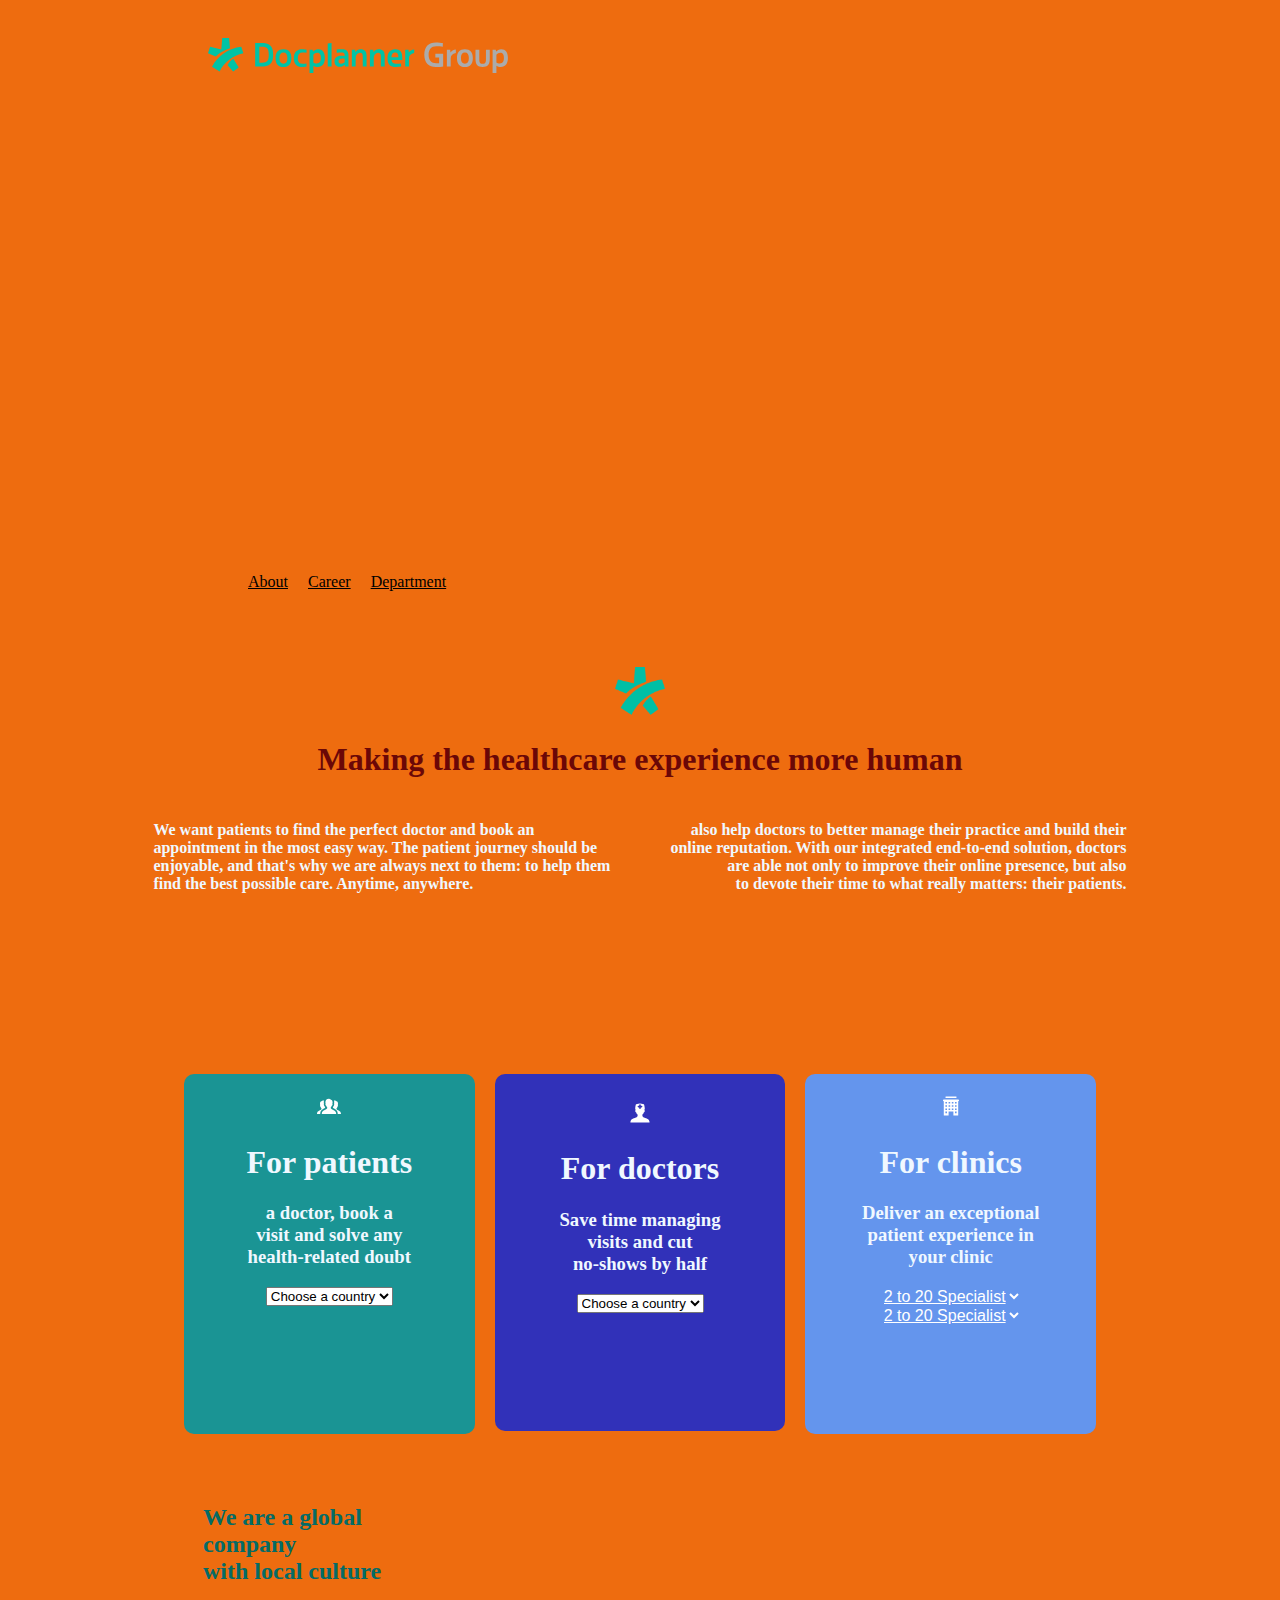
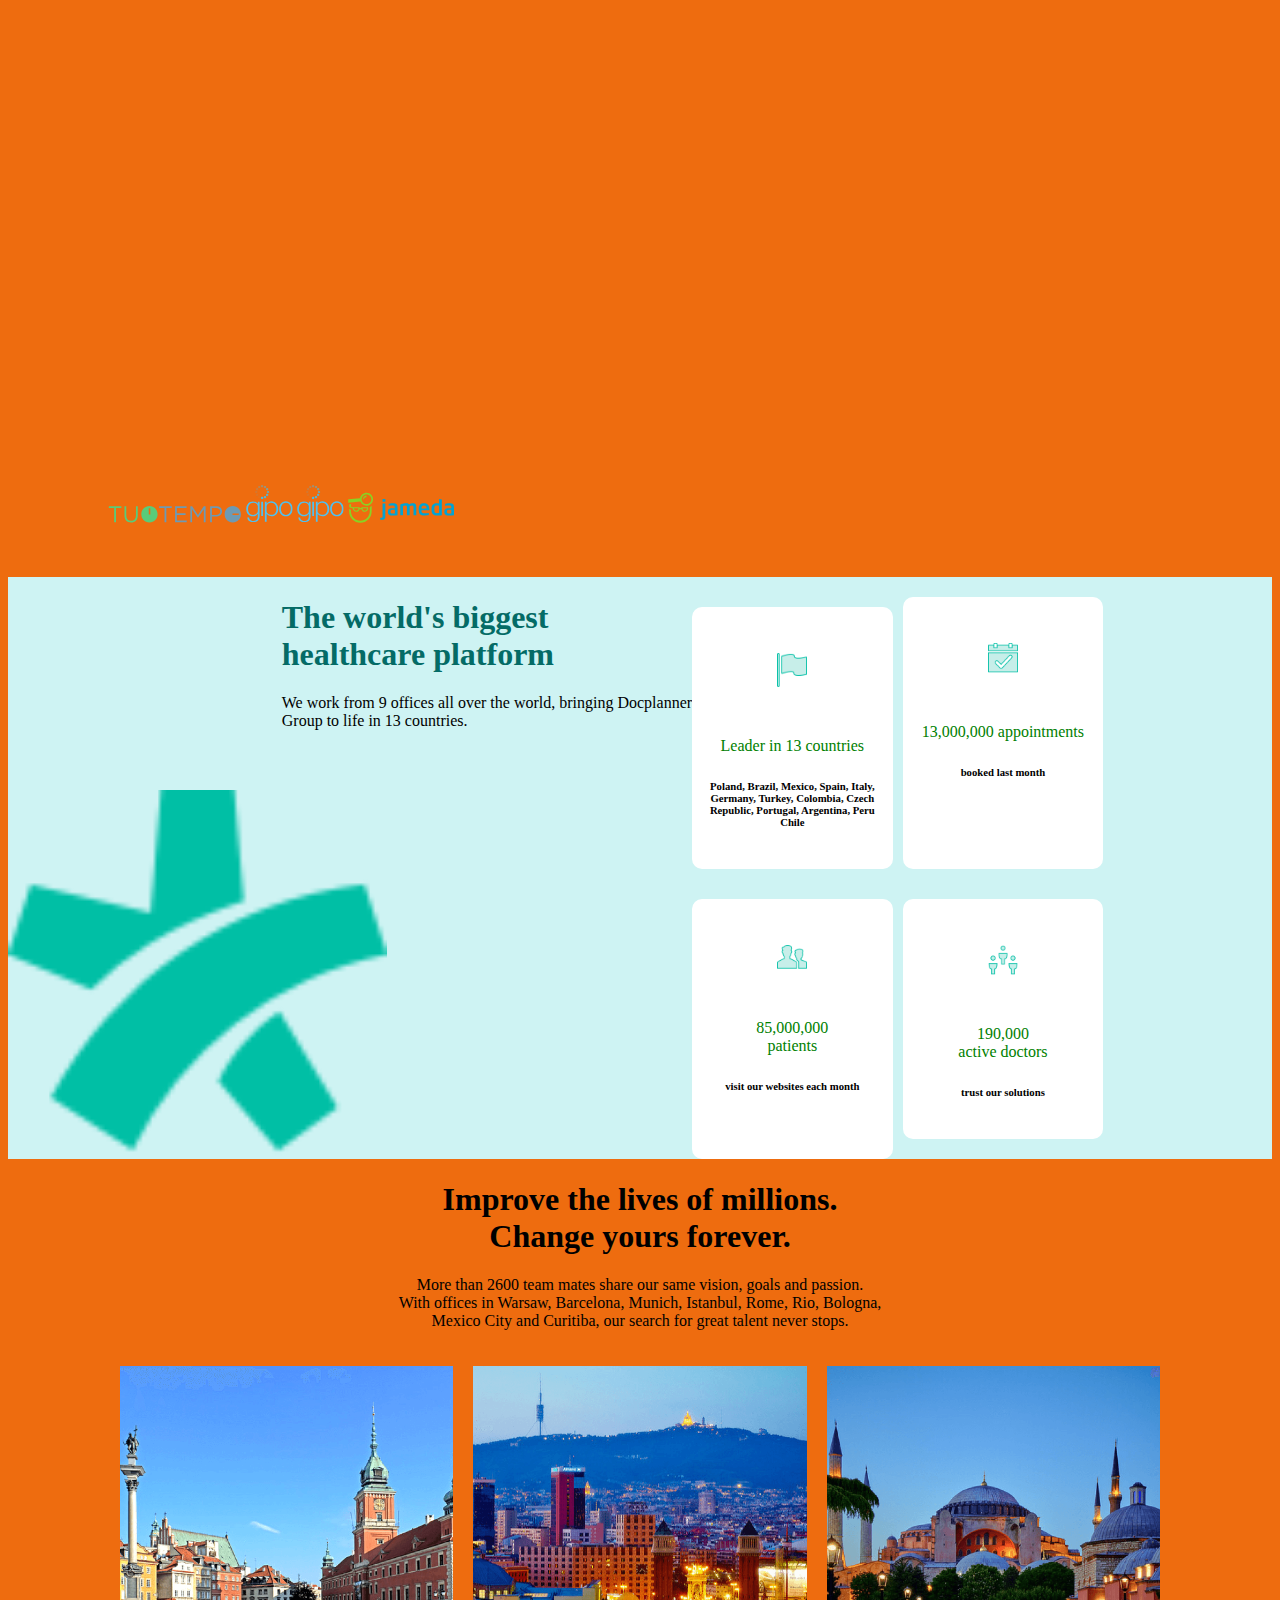
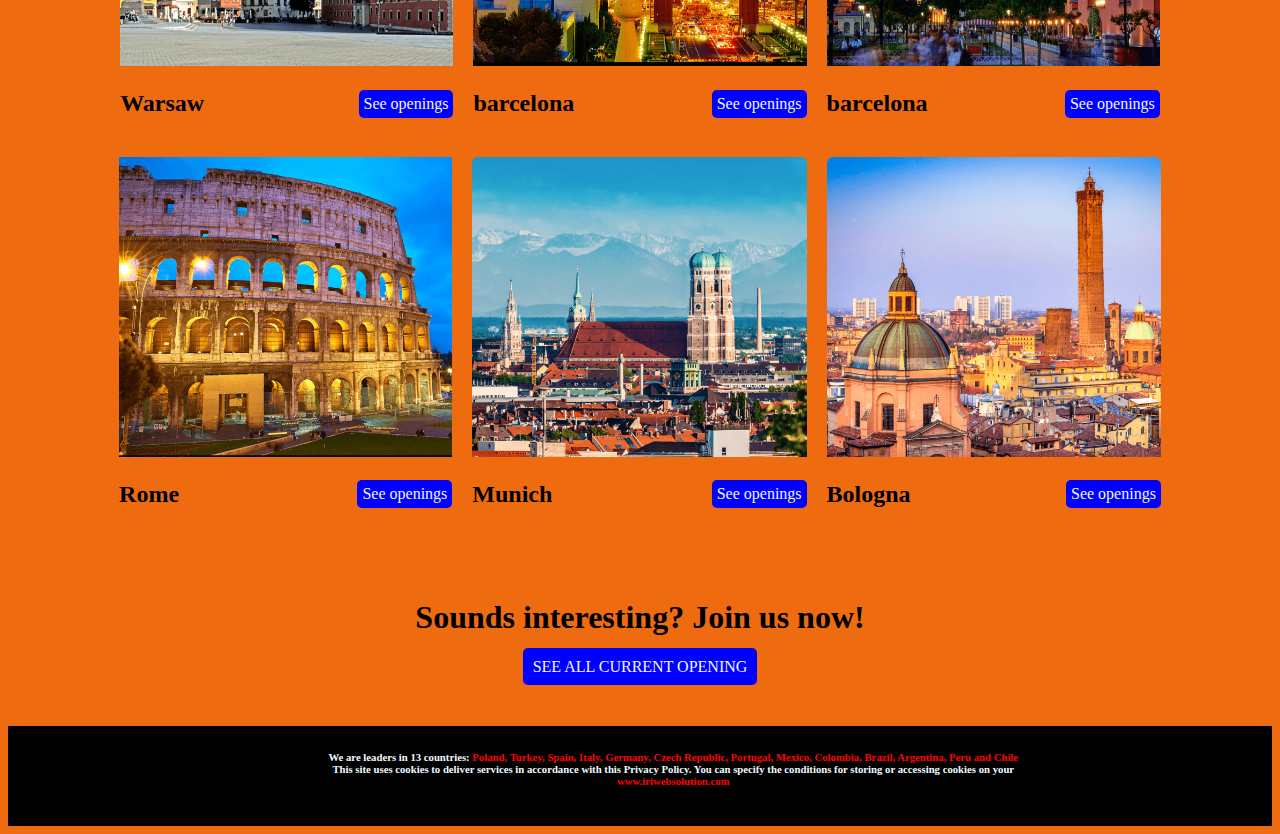
<file: index.html>
<!DOCTYPE html>
<html lang="en">
<head>
    
    <meta charset="UTF-8">
    <meta http-equiv="X-UA-Compatible" content="IE=edge">
    <meta name="viewport" content="width=>, initial-scale=1.0">
    <title>Document</title>
    <link rel="stylesheet" href="style.css">
  
</head>
<body>
  

<div class="main" >
  <div class="logo">
    <img src="logo.svg" alt="logo" width="300">

    </div>
    <div class="navbar">
      <nav>
        <ul>
          <li> <a href="#">About</a></li>
          <li> <a href="#">Career</a></li
          <li> <a href="#">Department</a></li>
        </ul>
      </nav>
      </div>

</div>


<div class="logo2">
<img src="sygnet@2x.png" alt="" width="50px">
</Div>

<div>
<h1 class="text1">Making the healthcare experience more human</h1>
</div>

<div class="wrap">
<div>
  <h4 class="header2">We want patients to find the perfect doctor and book an<br> appointment in the most easy way. The patient journey should be<br> enjoyable, and that's why we are always next to them: to help them<br>find the best possible care. Anytime, anywhere.</h4>
</div>
<div>
  <h4 class="header"> also help doctors to better manage their practice and build their <br>online reputation. With our integrated end-to-end solution, doctors <br>are able not only to improve their online presence, but also<br> to devote their time to what really matters: their patients.</h4>
</div>
</div>
<div class="wrap1">
  <div class="header3"> 
    <img src="icon-patients.svg" alt="icon-patients" class='icon'>
    <h1>For patients</h1>
<h3> a doctor, book a <br> visit and solve any<br> health-related doubt</h3>
   <div>
        <select >
          <option value="Choose a country>">Choose a country</option>
          <option value="Argentina">Argenitina</option>
          <option value="Brazil>">Brazil</option>
          <option value="Chile">Chile</option>
          <option value="Germany>">Germany</option>
          <option value="Iterly">Iterly</option>
          <option value="Mexico">Mexico</option>
          <option value="Peru">Peru</option>
          <option value="Poland">Poland</option>
          <option value="Portugal">Portugal</option>
          <option value="Spain">Spain</option>
          <option value="Turkey">Turkey</option>
          <option value="Czech">Czeek</option>
          <option value="Colombia">Colombia</option>
        </select>
      </div>
</div>
<div class="header4">
  <img src="icon-doctors.svg" alt="icon-doctors" class="icon">
  <h1>For doctors</h1>
  <h3>Save time managing <br>visits and cut <br>no-shows by half</h3>
  <div>
    <select class="">
      <option value="Choose country>">Choose a country</option>
      <option value="Argentina">Argentinal</option>
      <option value="Brazil>">Brazil</option>
      <option value="Chile">Chile</option>
      <option value="Germany>">Germany</option>
      <option value="Iterly">Iterly</option>
      <option value="Mexico">Mexico</option>
      <option value="Peru">Peru</option>
      <option value="Poland">Poland</option>
      <option value="Portugal">Portugal</option>
      <option value="Spain">Spain</option>
      <option value="Turkey">Turkey</option>
      <option value="Czech">Czeek</option>
      <option value="Colombia">Colombia</option>
    </select>
    </div>
 </div>
 
   <div class="header5">
     <img  src="icon-clinics.svg" alt="icon-clinics" class="icon">
     <h1>For clinics</h1>
     <h3>Deliver an exceptional<br> patient experience in<br> your clinic</h3>
     <div>

       <select class="select2">
         <option value="Choose country>">2 to 20 Specialist</option>
         <option value="Brazil>">Brazil</option>
         <option value="Chile">Check</option>
         <option value="Germany>">Italy</option>
         <option value="Iterly">Poland</option>
         <option value="Mexico">Mexico</option>
         <option value="Iterly">Spain</option>
         <option value="Mexico">Turkey</option><br>
        </select>
      </div>
     <div>

       <select class="select2">
         <option value="Choose country>">2 to 20 Specialist</option>
         <option value="Brazil>">Brazil</option>
         <option value="Chile">Check</option>
         <option value="Germany>">Italy</option>
         <option value="Iterly">Poland</option>
         <option value="Mexico">Mexico</option>
         <option value="Iterly">Spain</option>
         <option value="Mexico">Turkey</option>
        </select>
      </div>
</div>

</div>
<div class="icon2">
  <div class="we">
    <h2> We are a global <br>company <br>
    with local culture</h2>
  </div>
  <div >
    <img src="logo-tuotempo1.svg" alt="">
    <img src="logo-gipo2.svg" alt="">
    <img src="logo-gipo3.svg" alt="">
    <img src="logo-jameda4.svg" alt="">
  </div>
</div>


  <div class="back1">

    <div class="we">
      <h1>The world's biggest<br>
        healthcare platform</h1>
        <div class="option"> We work from 9 offices all over the world, bringing Docplanner <br>Group to life in 13 countries.</div>
        <!-- <img src="sygnet@2x.png" alt="" class="icon3"> -->
      </div>

      <div class="sep1">
        
      <div class="headerex top-space">
        <img src="flag@2x.png" alt="" class="icon4">
        <p>Leader in 13 countries</p>
        <div class="option"> <h6>Poland, Brazil, Mexico, Spain, Italy,<br> Germany, Turkey, Colombia, Czech <br> Republic, Portugal, Argentina, Peru <br> Chile</h6></div>
      </div>
      
      <div class="headerex "> 
        <img src="visits@2x.png" alt="" class="icon4">
        <p>13,000,000  appointments<p> 
          <div class="option"> <h6>booked last month</h6> </div>
        </div>
        
        <div class="headerex">
          <img src="patients@2x.png" alt="" class="icon4">
          <p>85,000,000 <br>
            patients</p>
            <div class="option"> <h6>visit our websites each month</h6></div>
          </div>
          
          <div class="headerex bot-space bot-space">
            <img src="doctors@2x.png" alt=""  class="icon4">
            <p>190,000 <br> active doctors</p>
            <div class="option"> <h6>  trust our solutions</h6></div>
          </div>
        </div>
          
  </div>
  <div>
    <div class="Yunus">
      <h1>Improve the lives of millions.<br> Change yours forever. </h1>
      <p>More than 2600 team mates share our same vision, goals and passion.<br> With offices in Warsaw, Barcelona, Munich, Istanbul, Rome, Rio, Bologna,<br> Mexico City and Curitiba, our search for great talent never stops.</p>
    </div>

    <div class="headerex2">
      <div>
        <img src="warsaw@2x.png" alt="" class="imgsize">
        <div class="country"><h2>Warsaw</h2> <botton class="select3"> See openings </botton> </div>
      </div>
      <div>
        <img src="barcelona@2x.png" alt="" class="imgsize">
        <div class="country"><h2>barcelona</h2> <botton class="select3"> See openings </botton> </div>
      </div>
      <div>
        <img src="istanbul@2x.png" alt="" class="imgsize">
        <div class="country"><h2>barcelona</h2> <botton class="select3"> See openings </botton> </div>
      </div>
    </div>
    
    
    <div class="headerex2">
      <div>
        <img src="rome@2x.png" alt="" class="imgsize">
        <div class="country"><h2>Rome</h2> <botton class="select3"> See openings </botton> </div>
      </div>
      
      <div>
        <img src="munich@2x.png" alt="" class="imgsize">
        <div class="country"><h2>Munich</h2> <botton class="select3"> See openings </botton> </div>
      </div>
      
      <div>
        <img src="bologna@2x.png" alt="" class="imgsize">
        <div class="country" ><h2>Bologna</h2> <botton class="select3"> See openings </botton> </div>
      </div>
    </div>
      <div class="Yunus2"> <h1>Sounds interesting? Join us now!</h1>
        <botton class="select4">SEE ALL CURRENT OPENING</bptton>
      </div>
      
    </div>  
    <footer> class="footer"><h6 class="ft1">We are leaders in 13 countries:<span>
       Poland, Turkey, Spain, Italy, Germany, Czech Republic, Portugal, Mexico, Colombia, Brazil, Argentina, Peru and Chile</span> 
       <br>This site uses cookies to deliver services in accordance with this Privacy Policy. You can specify the conditions for storing or accessing cookies on your <span><br>www.iriwebsolution.com </span></h6>
      </footer>
    
    
    
      
        
    
</body>
    

</html>
</file>
<file: style.css>
body{
    /* box-sizing: border-box; */
    /* margin: 0px; */
    /* padding: 0px; */
    background-color: rgb(238, 108, 15);
}
.main {
   display: flex;
   flex-wrap: wrap;
   gap: 30em;
   padding: 30px 200px;

}
.Yunus{
   text-align: center;
}

.Yunus2{
   text-align: center;
   padding-top: 50px;
   padding-bottom: 50px;
}

.navbar ul{
    display: flex;
    gap: 20px;
    list-style: none;
    
    }
    .navbar a{
   color: black;
      
      
      
      }
.logo2{
    text-align: center;
    padding-top: 30px;
   
}
 .text1 {
    text-align: center;
    color: rgb(107, 7, 7);
    /* background-color: white; */
    /* width : 700px; */
 }
    

 .header{ 
    text-align: right;
    padding-bottom: 10em;
    flex-wrap: wrap;
    color: aliceblue;

 }

 
 .header2 {
    color: aliceblue;

 }
 .wrap{
    display: flex;
    gap: 60px;
    justify-content: center;
 }

 .wrap1{
    display: flex;
    gap: 20px;
    justify-content: center;
 }

 .header3:hover {
   background-color: black;
 }
 .header4:hover {
   background-color: rgba(222, 212, 205, 0.585);
 }
 .header5:hover {
   background-color: rgba(6, 4, 3, 0.585);
 }
 .header3 {
    text-align: center;
    color: aliceblue;
    background-color: rgb(26, 148, 148);
    border-radius: 10px;
    width: 23%;
    height: 340px;
    padding-top: 20px;

 }

 .header4 {
    text-align: center;
    color: aliceblue;
    background-color: rgb(49, 49, 185);
    border-radius: 10px;
    width: 23%;
    height: 330px;
    padding-top: 20pt;


 }
 .header
 
 .icon {
   display: flex;
   flex-direction: row;
   justify-content: flex-start;
   align-items: flex-start;
   margin: 20px 0 0 50px; 
 }

 .icon2{
   display: flex;
   flex-wrap: wrap;
   gap: 30em;
   padding:  100px;
   padding-top: 50px;
   padding-bottom: 50px;

   /* flex-direction: row; */
   /* justify-content: flex-start; */
   /* align-items: flex-start; */
   /* margin: 60px; */
   /* gap: 37%; */
   
 }
 .icon3{
   width: 350px;

 }

 .icon4{
   width: 30px;
   /* display: flex; */
   flex-direction: row;
   justify-content: flex-start;
   margin: 30px;
   gap: 37%;

 }
 

 .back1{
   display: flex;
   justify-content: center;
   background-color: rgb(206, 243, 243);
   background-image: url('./sygnet@2x.png');
   /* flex-direction: row; */
   background-repeat: no-repeat;
   background-position: left bottom;
   background-size: 30%;
   /* gap: 300px; */
 }
 .sep1{
   display: grid;
   grid-template-columns: 50% 50%;
   gap: 10px;
  }

 
  .headerex{
   text-align: center;
   padding: 1em;
   
   color:green;
   background-color: white;
   border-radius: 10px;
   margin-top: 20px;

 }
 .headerex2{
   display: flex;
    gap: 20px;
    justify-content: center;
   padding-top: 20px;

 }

 .country{
   display: flex;
   justify-content: space-between;
   align-items: center;
 }
 .imgsize{
   width: 100%;
   height: 300px;
 }
 
 
 .top-space{
   margin-top: 30px;
  }
.bot-space{
   margin-bottom: 20px;
}


 .header5 {
    text-align: center;
    color: aliceblue;
    background-color: cornflowerblue;
    border-radius: 10px;
    width: 23%;
    height: 340px;
    padding-top: 20px;
 }
  .we{
   color:rgb(4, 107, 102);
   /* font-family: Cambria, Cochin, Georgia, Times, 'Times New Roman', serif; */
   padding-left: 95px;
}

  
  .a {
    color: aliceblue;
    display: block;
    /* padding: 20px; */
    background-color: #242424;
    
  }

  .select{
      background-color: transparent;
      border: 0;
      outline: none;
      color: #fff;
      font-size: 1em;
      text-decoration: underline;
  }

  .select2{
   flex-direction: column;
   background-color: transparent;
   border: 0;
   outline: none;
   color: #fff;
   font-size: 1em;
   text-decoration: underline;
}
.select3{
   background-color: blue;
   color: white;
   padding: 5px;
   border-radius: 5px;
   color: aliceblue;
}
.select4{
   background-color: blue;
   padding: 10px;
   border-radius: 5px;
   color: aliceblue;
   

}
.select4:hover{
   background-color: rgb(55, 55, 109);
   

}
  .option{
   color: black;
  } 

  footer{
   background-color: black;
   width: 100%;
   height: 100px;
   display: flex;
   text-align: center;
   /* margin-left: 50px; */
   
  }
  .ft1{
   color: aliceblue;
   /* text-align: center; */
   margin-left: 220px;
  }
  span{
   color: red;
  }
</file>
